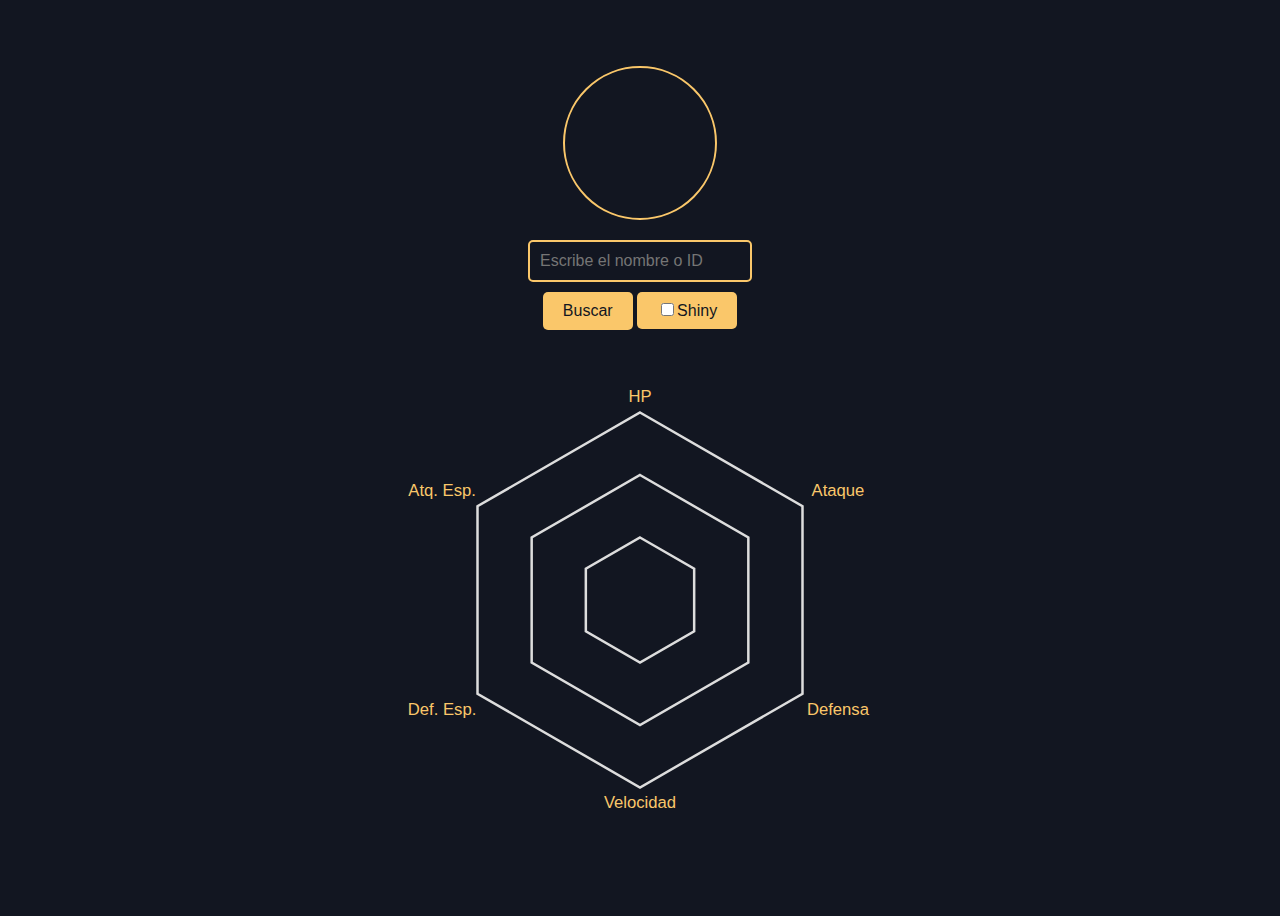
<file: index.html>
<!DOCTYPE html>
<html lang="en">

<head>
    <meta charset="UTF-8">
    <meta name="viewport" content="width=device-width, initial-scale=1.0">
    <title>Hexágono Stats Pokémon</title>
    <link rel="stylesheet" href="estilos.css">
    <script src="script.js" defer></script>
</head>

<body>
    <div id="pokemonImage"></div>
    <div class="search-container">
        <input type="text" id="pokemonInput" placeholder="Escribe el nombre o ID">
        <div class="botones">
            <button id="pulsado">Buscar</button>
            <label><input id="shiny" type="checkbox" value="shiny" />Shiny</label>
        </div>
    </div>

    <div class="hexagon-container">
        <svg viewBox="-120 -120 240 240">
            <!-- Etiquetas -->
            <text x="0" y="-95" class="label">HP</text>
            <text x="95" y="-50" class="label">Ataque</text>
            <text x="95" y="55" class="label">Defensa</text>
            <text x="-95" y="-50" class="label">Atq. Esp.</text>
            <text x="-95" y="55" class="label">Def. Esp.</text>
            <text x="0" y="100" class="label">Velocidad</text>

            <!-- Grilla del hexágono -->
            <polygon points="0,-90 78,-45 78,45 0,90 -78,45 -78,-45" class="grid"></polygon>
            <polygon points="0,-60 52,-30 52,30 0,60 -52,30 -52,-30" class="grid"></polygon>
            <polygon points="0,-30 26,-15 26,15 0,30 -26,15 -26,-15" class="grid"></polygon>

            <!-- Relleno de las estadísticas -->
            <polygon id="statArea" class="stat-area"></polygon>
        </svg>
    </div>
</body>

</html>
</file>
<file: estilos.css>
body {
    font-family: Arial, sans-serif;
    display: flex;
    flex-direction: column;
    justify-content: center;
    align-items: center;
    height: 100vh;
    background-color: rgb(18, 22, 33);
    color: white;
}

.search-container {
    display: flex;
    flex-direction: column;
    align-items: center;
    margin-bottom: 20px;
}

#pokemonInput {
    padding: 10px;
    font-size: 16px;
    border: 2px solid rgb(250, 199, 106);
    border-radius: 5px;
    margin-bottom: 10px;
    width: 200px;
    background-color: rgb(18, 22, 33);
    color: white;
}

#pokemonInput:focus {
    outline: none;
    border: 2px solid rgb(255, 230, 183);

}

#pulsado, label {
    padding: 10px 20px;
    font-size: 16px;
    border: none;
    border-radius: 5px;
    background-color: rgb(250, 199, 106);
    color: rgb(18, 22, 33);
    cursor: pointer;
}

#pulsado:hover, label:hover {
    background-color: rgb(255, 230, 183);
}

.hexagon-container {
    position: relative;
    width: 500px;
    height: 500px;
}

.hexagon-container svg {
    width: 100%;
    height: 100%;
}

.hexagon-container text {
    font-size: 8px;
    color: rgb(250, 199, 106);
    text-anchor: middle;
    fill: rgb(250, 199, 106);
}

@media (max-width: 600px) {
    .hexagon-container {
        width: 300px;
        height: 300px;
    }
}

.stat-area {
    fill: rgb(255, 230, 183);
    fill-opacity: 70%;
    stroke: rgb(250, 199, 106);
    stroke-width: 2;
}

.grid {
    fill: none;
    stroke: #ddd;
    stroke-width: 1.2;
}

#pokemonImage {
    display: flex;
    justify-content: center;
    align-items: center;
    width: 150px;
    height: 150px;
    background-size: cover;
    background-position: center;
    border-radius: 50%;
    border: 2px solid rgb(250, 199, 106);
    margin-bottom: 20px;
    overflow: hidden;
}

#pokemonImage:hover {
    border: 2px solid rgb(255, 230, 183);
}

#pokemonImage img {
    width: 100%;
    height: 100%;
    object-fit: cover;
    filter: drop-shadow(2px 2px rgb(250, 199, 106));
}

#pokemonImage img:hover {
    animation: .45s bounce;
    transform-origin: bottom center
}

@keyframes bounce {
    0% {
        transform: scale(1)
    }

    50% {
        transform: scale(1.05, .96)
    }
}

input[type="checkbox"] {
    accent-color: rgb(250, 199, 106);
    cursor: pointer;
}

input[type="checkbox"]:checked {
    background-color: rgb(250, 199, 106);
    border: 2px solid rgb(18, 22, 33);
}
</file>
